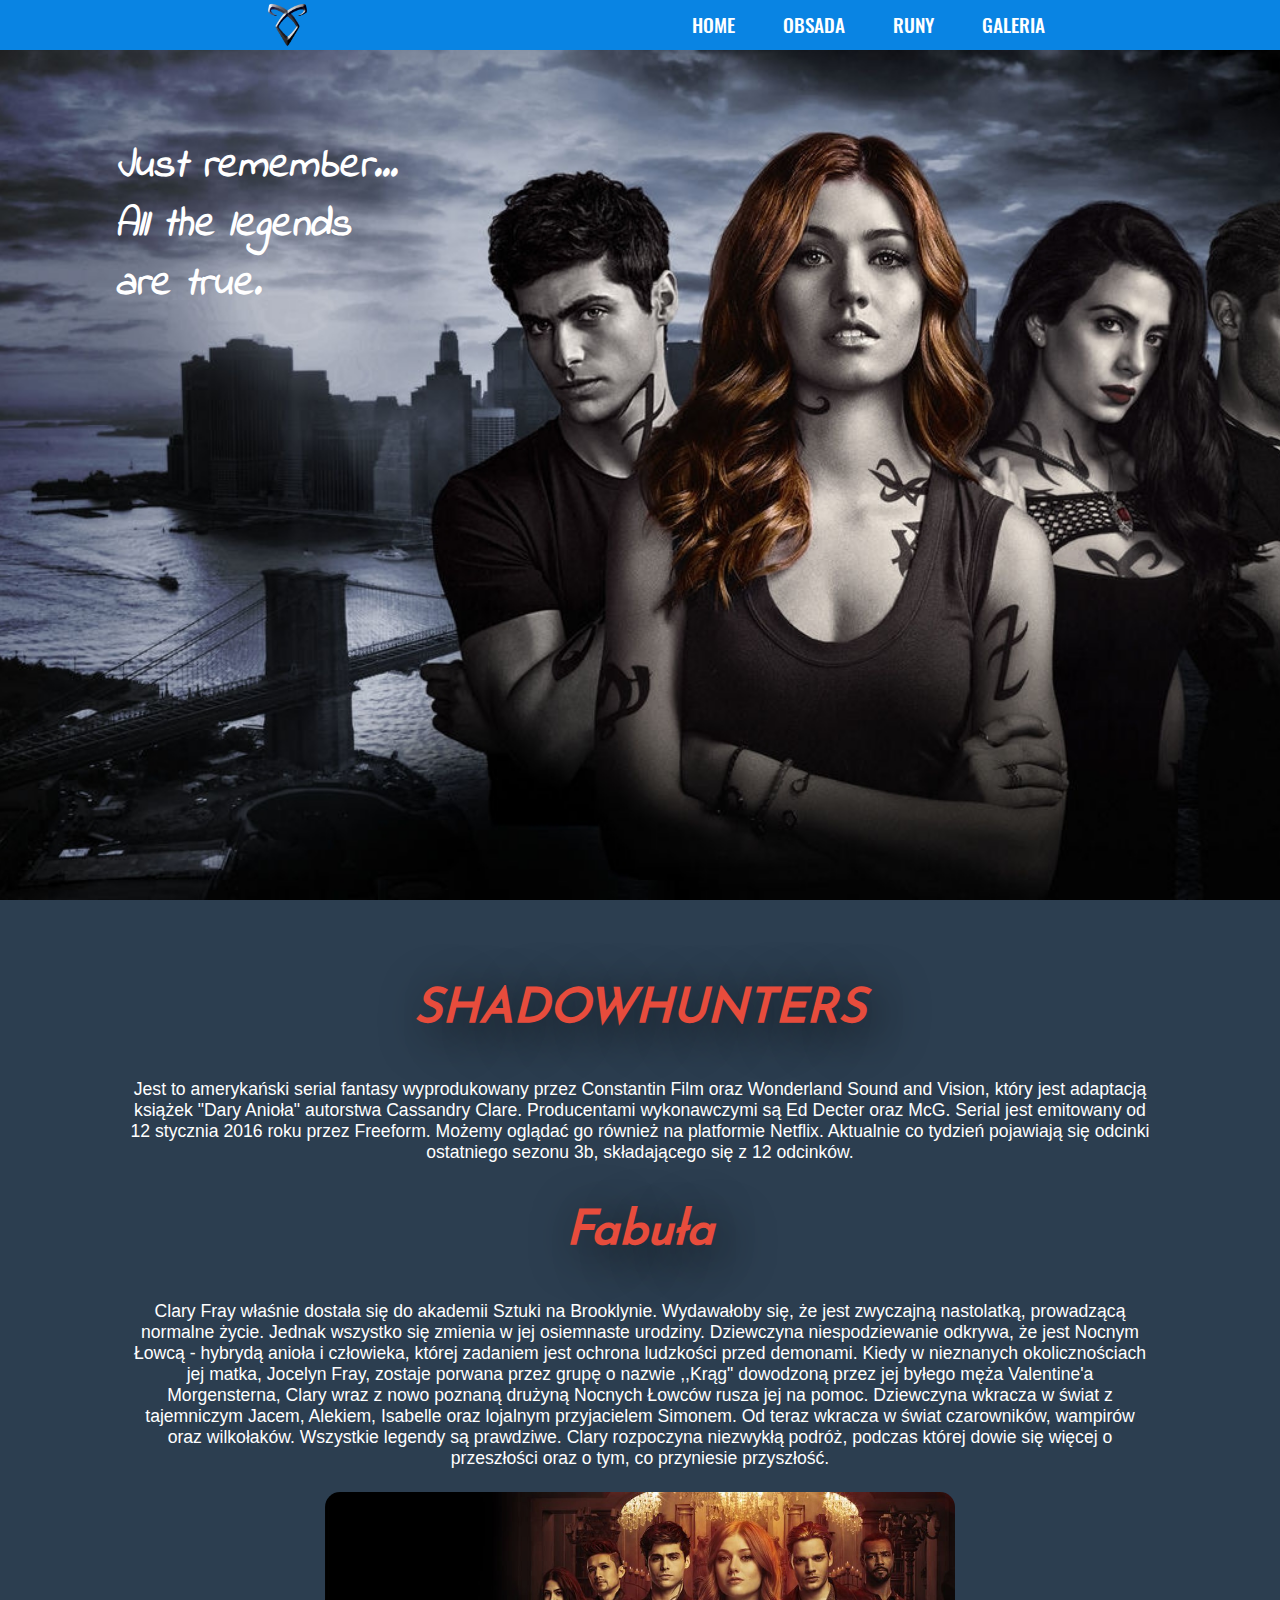
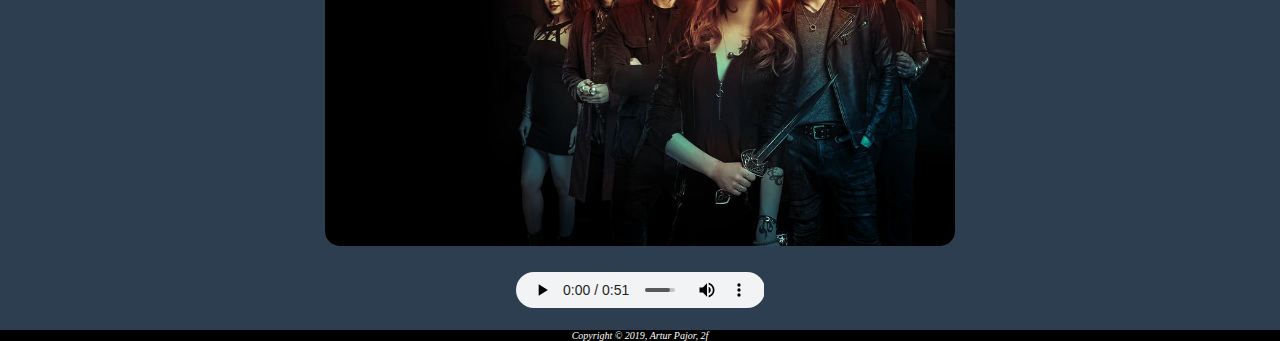
<file: index.html>
<!DOCTYPE html>
<html lang="pl-PL">
   
    <head>
        <meta charset="UTF-8"/>
        <meta name="Author" content="Artur Pajor"/>
        <title>Shadowhunters</title>
        <link rel="stylesheet" href="STYLE/style.css"/>
        <link rel="stylesheet" href="STYLE/menu.css"/>
        <meta name="viewport" content="width=device-width, user-scalable=no, initial-scale=1.0, maximum-scale=1.0, minimum-scale=1.0"/>
        <link rel="icon" href="IMG/favicon.ico"/>
        <script src="https://code.jquery.com/jquery-3.3.1.min.js"></script>
    </head>

    <body>
        <header>
            <span class="logo">
                <a href="index.html"><img src="IMG/logo.png" alt="logo"/></a>
            </span>
            <input type="checkbox" id="nav-btn" class="nav-btn"/>
            <nav>
                <ul>
                    <li><a href="index.html" onclick='unChecked()'>Home</a></li>
                    <li><a href="obsada.html" onclick='unChecked()'>Obsada</a></li>
                    <li><a href="runy.html" onclick='unChecked()'>Runy</a></li>
                    <li><a href="galeria.html" onclick='unChecked()'>Galeria</a></li>
                </ul>

            </nav>
            <label for="nav-btn" class="nav-btn-label">
                <span>
                
                </span>
            </label>
        </header>      
        
        <main>
            <section id="home">
                <h1><span>Just remember...</span> <span>All the legends</span>are true.</h1>                 
            </section>
            
            <section id="content">
                <h2>SHADOWHUNTERS</h2>
                <p class="hometekst">
                    Jest to amerykański serial fantasy wyprodukowany przez Constantin Film oraz Wonderland Sound and Vision, który jest adaptacją książek "Dary Anioła" autorstwa Cassandry Clare.
                    Producentami wykonawczymi są Ed Decter oraz McG. Serial jest emitowany od 12 stycznia 2016 roku przez Freeform. Możemy oglądać go również na platformie Netflix.
                    Aktualnie co tydzień pojawiają się odcinki ostatniego sezonu 3b, składającego się z 12 odcinków.
                </p>
                <h3>Fabuła</h3>
                <p class="hometekst">
                    Clary Fray właśnie dostała się do akademii Sztuki na Brooklynie. Wydawałoby się, że jest zwyczajną nastolatką, prowadzącą normalne życie. Jednak wszystko się zmienia w jej osiemnaste urodziny. Dziewczyna niespodziewanie odkrywa, że jest Nocnym Łowcą - hybrydą anioła i człowieka, której zadaniem jest ochrona ludzkości przed demonami. Kiedy w nieznanych okolicznościach jej matka, Jocelyn Fray, zostaje porwana przez grupę o nazwie ,,Krąg" dowodzoną przez jej byłego męża Valentine'a Morgensterna, Clary wraz z nowo poznaną drużyną Nocnych Łowców rusza jej na pomoc. Dziewczyna wkracza w świat z tajemniczym Jacem, Alekiem, Isabelle oraz lojalnym przyjacielem Simonem. Od teraz wkracza w świat czarowników, wampirów oraz wilkołaków. Wszystkie legendy są prawdziwe. Clary rozpoczyna niezwykłą podróż, podczas której dowie się więcej o przeszłości oraz o tym, co przyniesie przyszłość.
                </p>
                <figure class="homejpg"><img src="IMG/home.jpg" alt="home" class="jpghome"/></figure>
                <audio controls>
                    <source src="Audio/Audio.mp3" type='audio/mpeg'>
                </audio>
            </section>
        </main>
        
        <footer>
            <p>Copyright <span id="copy">&copy;</span> 2019, Artur Pajor, 2f</p>
        </footer>
        
<script>
    
    const navBtn = document.getElementById("nav-btn");
    
    function unChecked(){
        if(navBtn.checked==true)
        navBtn.checked = false;
    }
    
        
    
</script>
    </body>

</html>
</file>
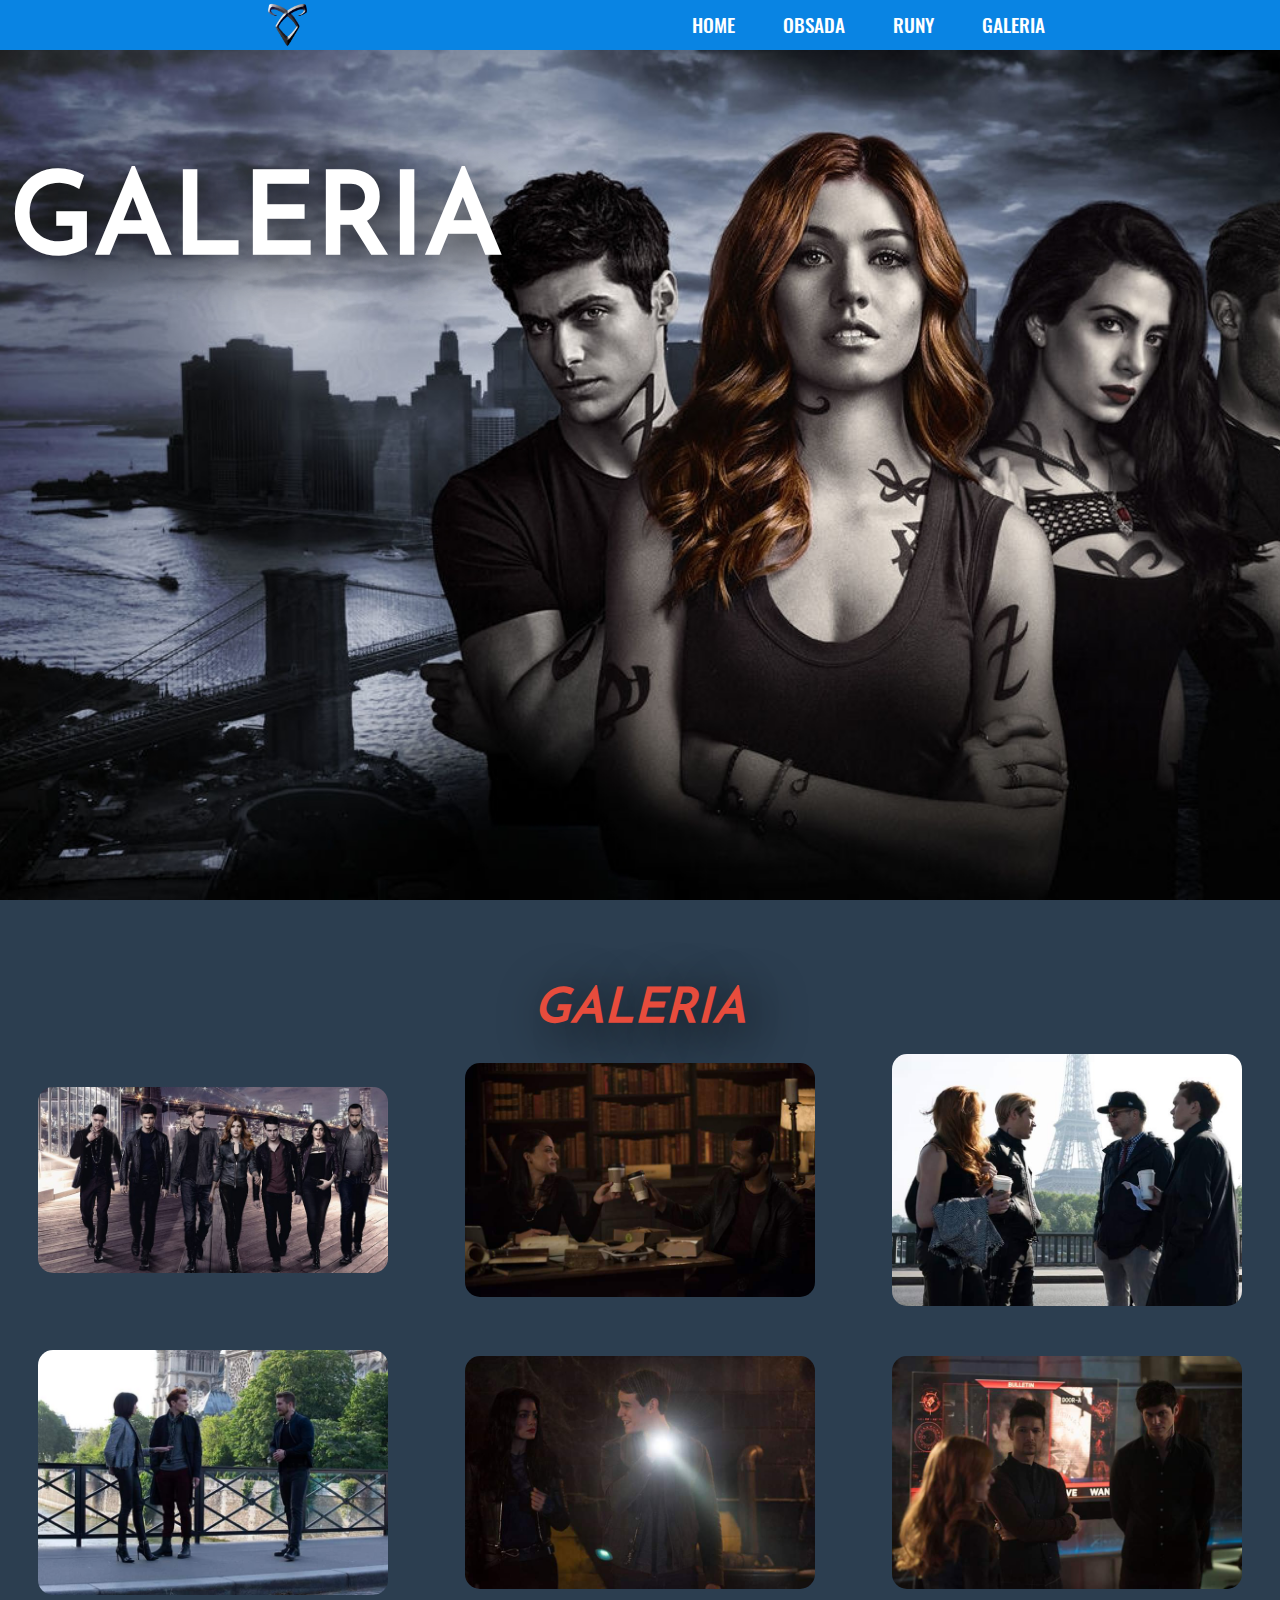
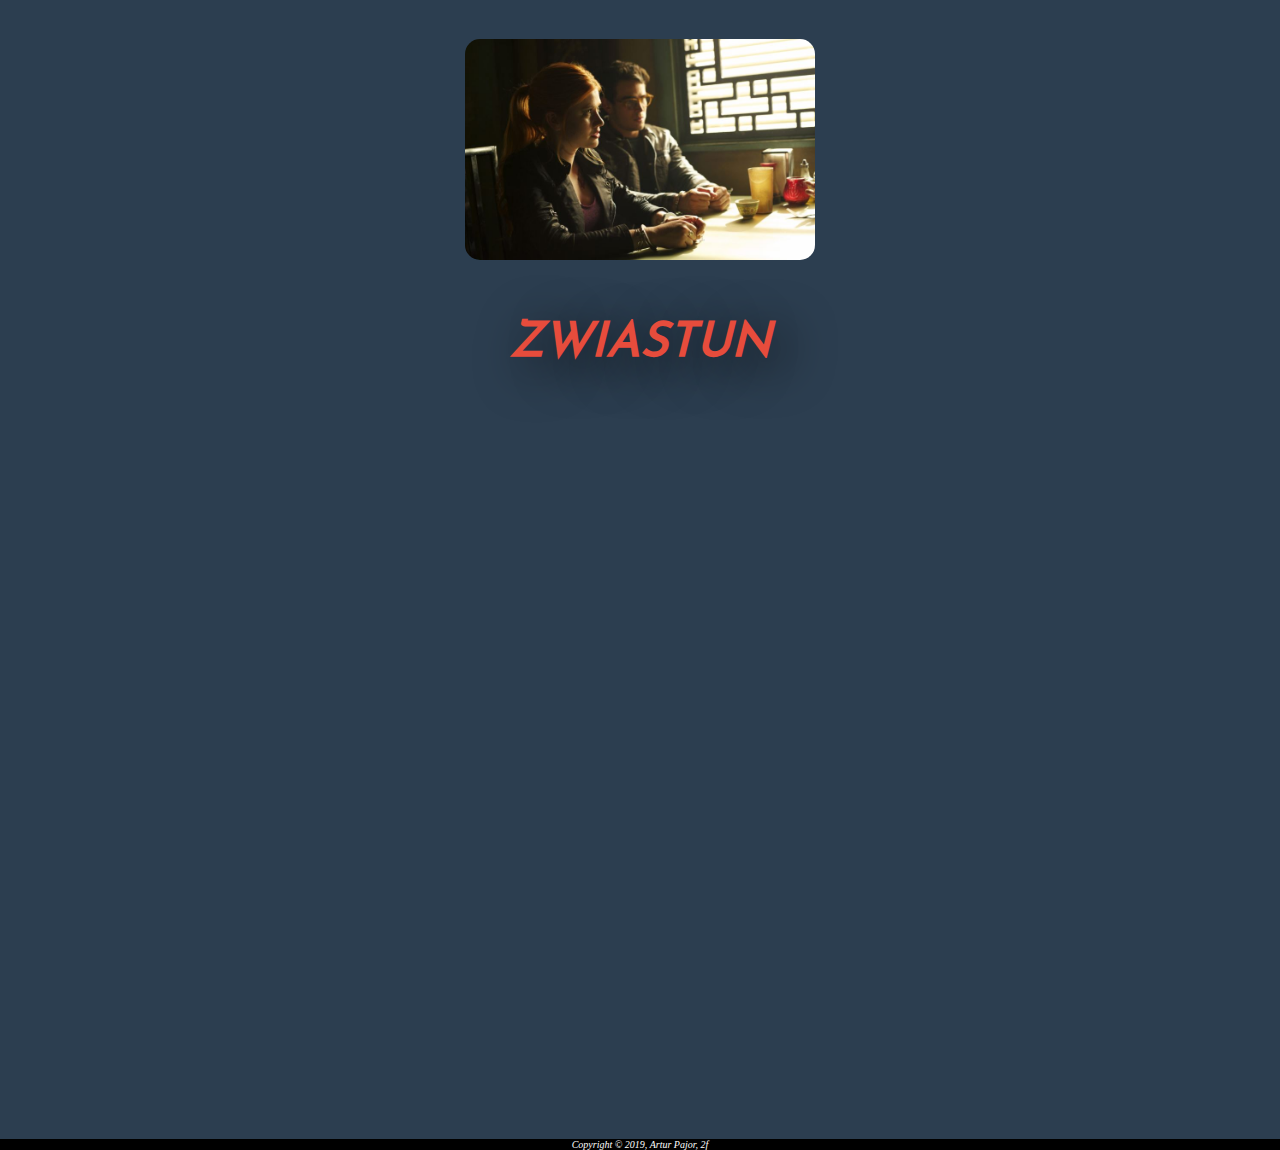
<file: galeria.html>
<!DOCTYPE html>
<html lang="pl-PL">
   
    <head>
        <meta charset="UTF-8"/>
        <meta name="Author" content="Artur Pajor"/>
        <title>Shadowhunters</title>
        <link rel="stylesheet" href="STYLE/style.css"/>
        <link rel="stylesheet" href="STYLE/menu.css"/>
        <link rel="stylesheet" href="STYLE/galeria.css"/>
        <meta name="viewport" content="width=device-width, user-scalable=no, initial-scale=1.0, maximum-scale=1.0, minimum-scale=1.0"/>
        <link rel="icon" href="IMG/favicon.ico"/>
        <script src="https://code.jquery.com/jquery-3.3.1.min.js"></script>
    </head>

    <body>
        <header>
            <span class="logo">
                <a href="index.html"><img src="IMG/logo.png" alt="logo"/></a>
            </span>
            <input type="checkbox" id="nav-btn" class="nav-btn"/>
            <nav>
                <ul>
                    <li><a href="index.html" onclick='unChecked()'>Home</a></li>
                    <li><a href="obsada.html" onclick='unChecked()'>Obsada</a></li>
                    <li><a href="runy.html" onclick='unChecked()'>Runy</a></li>
                    <li><a href="galeria.html" onclick='unChecked()'>Galeria</a></li>
                </ul>

            </nav>
            <label for="nav-btn" class="nav-btn-label">
                <span>
                
                </span>
            </label>
        </header>      
        
        <main>
            <section id="home">
                <h2>GALERIA</h2>
            </section>
            
            <section id="content">
                <h2>GALERIA</h2>
                <article class="gallery">
                        <figure><img src="IMG/galeria1.jpg" alt="gal1"/></figure>
                        <figure><img src="IMG/galeria2.jpg" alt="gal2"/></figure>
                        <figure><img src="IMG/galeria3.jpg" alt="gal3"/></figure>
                        <figure><img src="IMG/galeria4.jpg" alt="gal4"/></figure>
                        <figure><img src="IMG/galeria5.jpg" alt="gal5"/></figure>
                        <figure><img src="IMG/galeria6.jpg" alt="gal6"/></figure>
                        <figure><img src="IMG/galeria7.JPG" alt="gal7"/></figure>
                </article>
                
                <article id="film">
                    <h2>ZWIASTUN</h2>
                    <iframe width="560" height="315" src="https://www.youtube.com/embed/nA6nGwUwLt4" frameborder="0" allow="accelerometer; autoplay; encrypted-media; gyroscope; picture-in-picture" allowfullscreen></iframe>
                </article>
            </section>
        </main>
        
        <footer>
            <p>Copyright <span id="copy">&copy;</span> 2019, Artur Pajor, 2f</p>
        </footer>
        
<script>
    
    const navBtn = document.getElementById("nav-btn");
    
    function unChecked(){
        if(navBtn.checked==true)
        navBtn.checked = false;
    }
    
    
</script>
    </body>

</html>
</file>
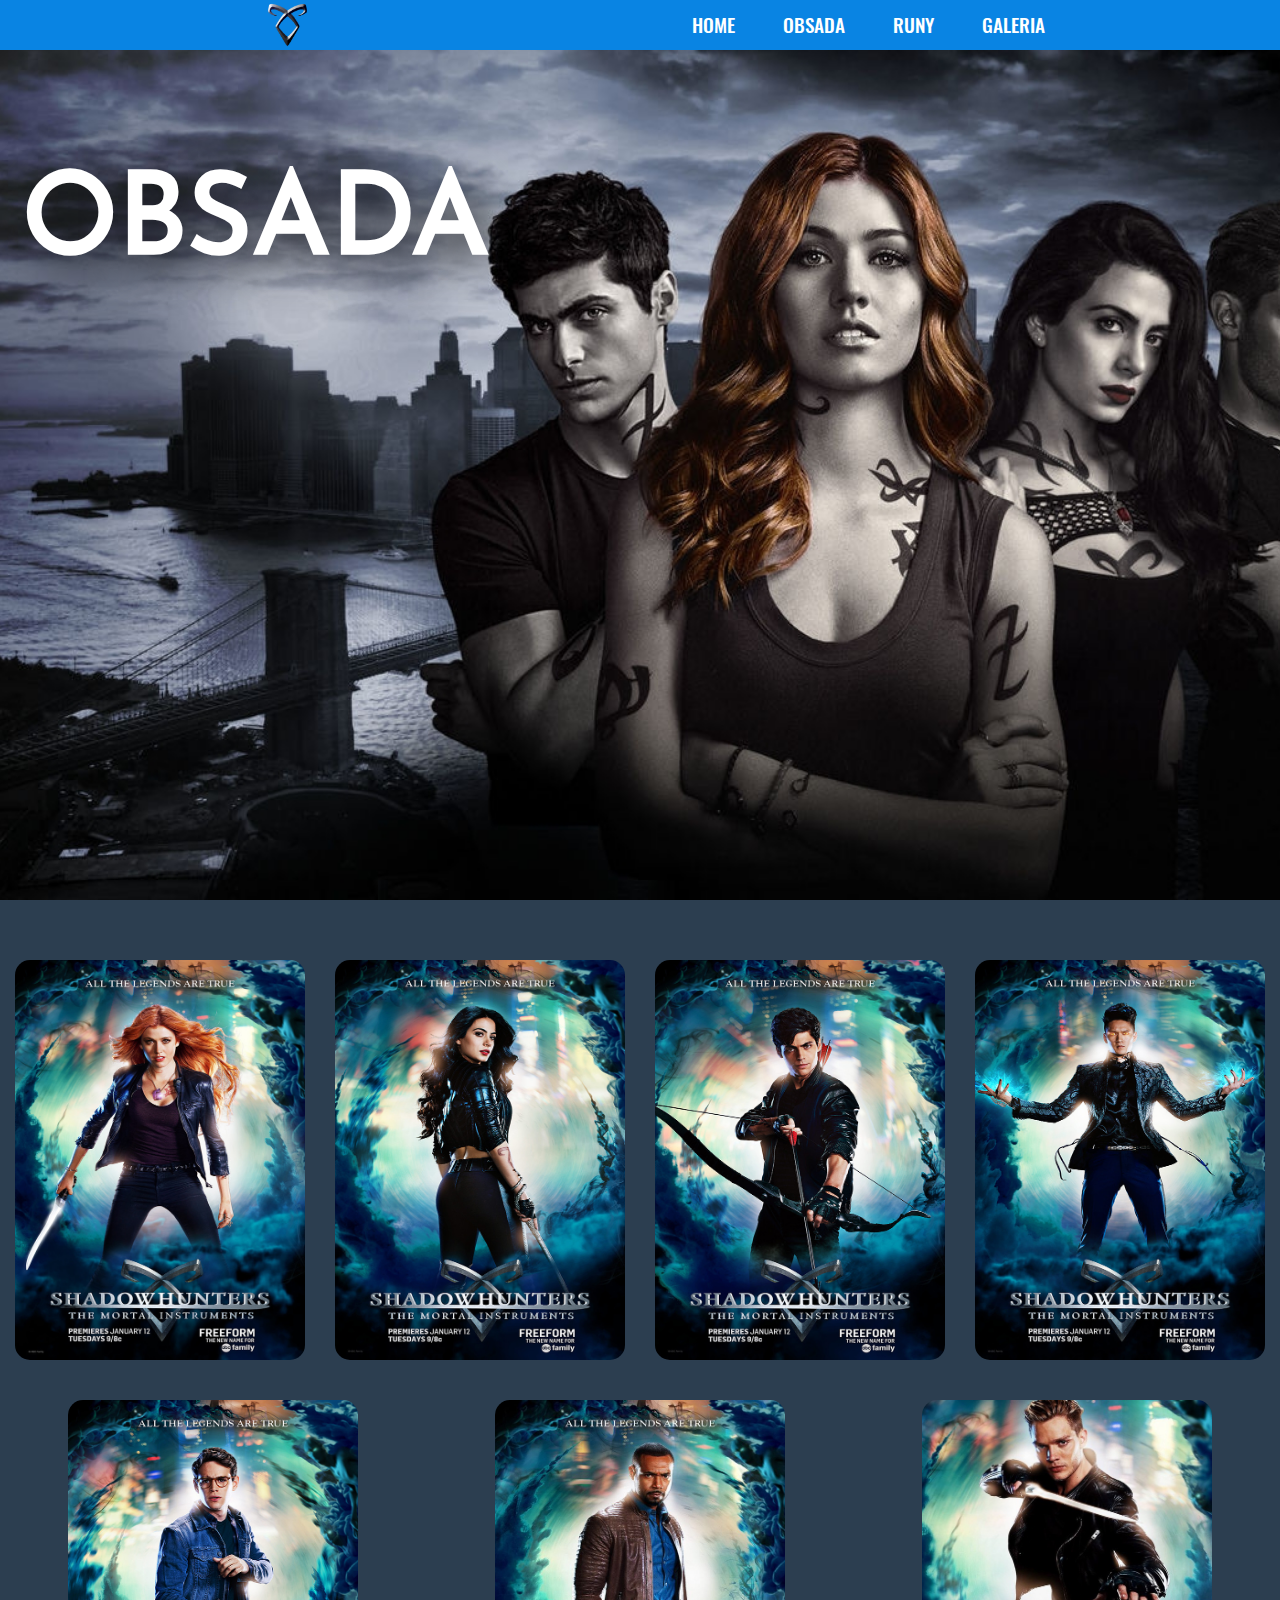
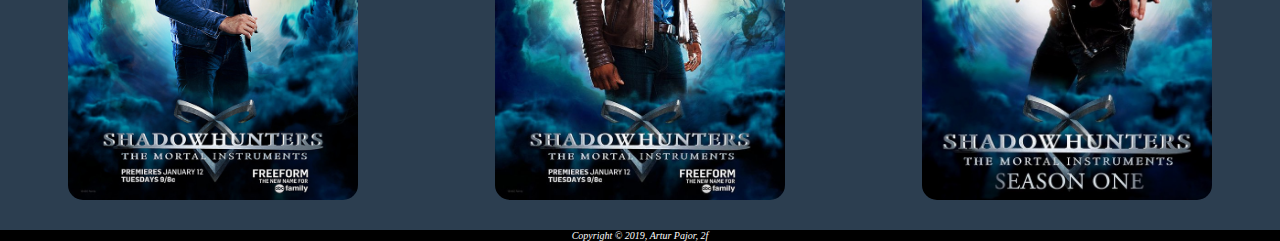
<file: obsada.html>
<!DOCTYPE html>
<html lang="pl-PL">
   
    <head>
        <meta charset="UTF-8"/>
        <meta name="Author" content="Artur Pajor"/>
        <title>Shadowhunters</title>
        <link rel="stylesheet" href="STYLE/style.css"/>
        <link rel="stylesheet" href="STYLE/menu.css"/>
        <link rel="stylesheet" href="STYLE/obsada.css"/>
        <meta name="viewport" content="width=device-width, user-scalable=no, initial-scale=1.0, maximum-scale=1.0, minimum-scale=1.0"/>
        <link rel="icon" href="IMG/favicon.ico"/>
        <script src="https://code.jquery.com/jquery-3.3.1.min.js"></script>
    </head>

    <body>
        <header>
            <span class="logo">
                <a href="index.html"><img src="IMG/logo.png" alt="logo"/></a>
            </span>
            <input type="checkbox" id="nav-btn" class="nav-btn"/>
            <nav>
                <ul>
                    <li><a href="index.html" onclick='unChecked()'>Home</a></li>
                    <li><a href="obsada.html" onclick='unChecked()'>Obsada</a></li>
                    <li><a href="runy.html" onclick='unChecked()'>Runy</a></li>
                    <li><a href="galeria.html" onclick='unChecked()'>Galeria</a></li>
                </ul>

            </nav>
            <label for="nav-btn" class="nav-btn-label">
                <span>
                
                </span>
            </label>
        </header>      
        
        <main>
            <section id="home">
                <h2>OBSADA</h2>
            </section>
            
            <section id="content">
                <div class="gallery">
                    <figure><img src="IMG/clary.jpg" alt="Clary"/><figcaption>Clary Fray - Katherine McNamara</figcaption></figure>
                    <figure><img src="IMG/issabelle.jpg" alt="Issabelle"/><figcaption>Isabelle Lighwood - Emeraude Toubia</figcaption></figure>
                    <figure><img src="IMG/alec.jpg" alt="Alec"/><figcaption>Alec Lightwood - Matthew Daddario</figcaption></figure>
                    <figure><img src="IMG/magnus.jpg" alt="Magnus"/><figcaption>Magnus Bane - Harry Shum Jr.</figcaption></figure>
                    <figure><img src="IMG/simon.jpg" alt="Simon"/><figcaption>Simon Lewis - Alberto Rosende</figcaption></figure>
                    <figure><img src="IMG/luke.jpg" alt="Luke"/><figcaption>Luke Garroway - Isaiah Mustafa</figcaption></figure>
                    <figure><img src="IMG/jace.jpg" alt="Jace"/><figcaption>Jace Wayland - Dominic Sherwood</figcaption></figure>
                </div>
            </section>
        </main>
        
        <footer>
            <p>Copyright <span id="copy">&copy;</span> 2019, Artur Pajor, 2f</p>
        </footer>
        
<script>
    
    const navBtn = document.getElementById("nav-btn");
    
    function unChecked(){
        if(navBtn.checked==true)
        navBtn.checked = false;
    }
    
    
</script>
    </body>

</html>
</file>
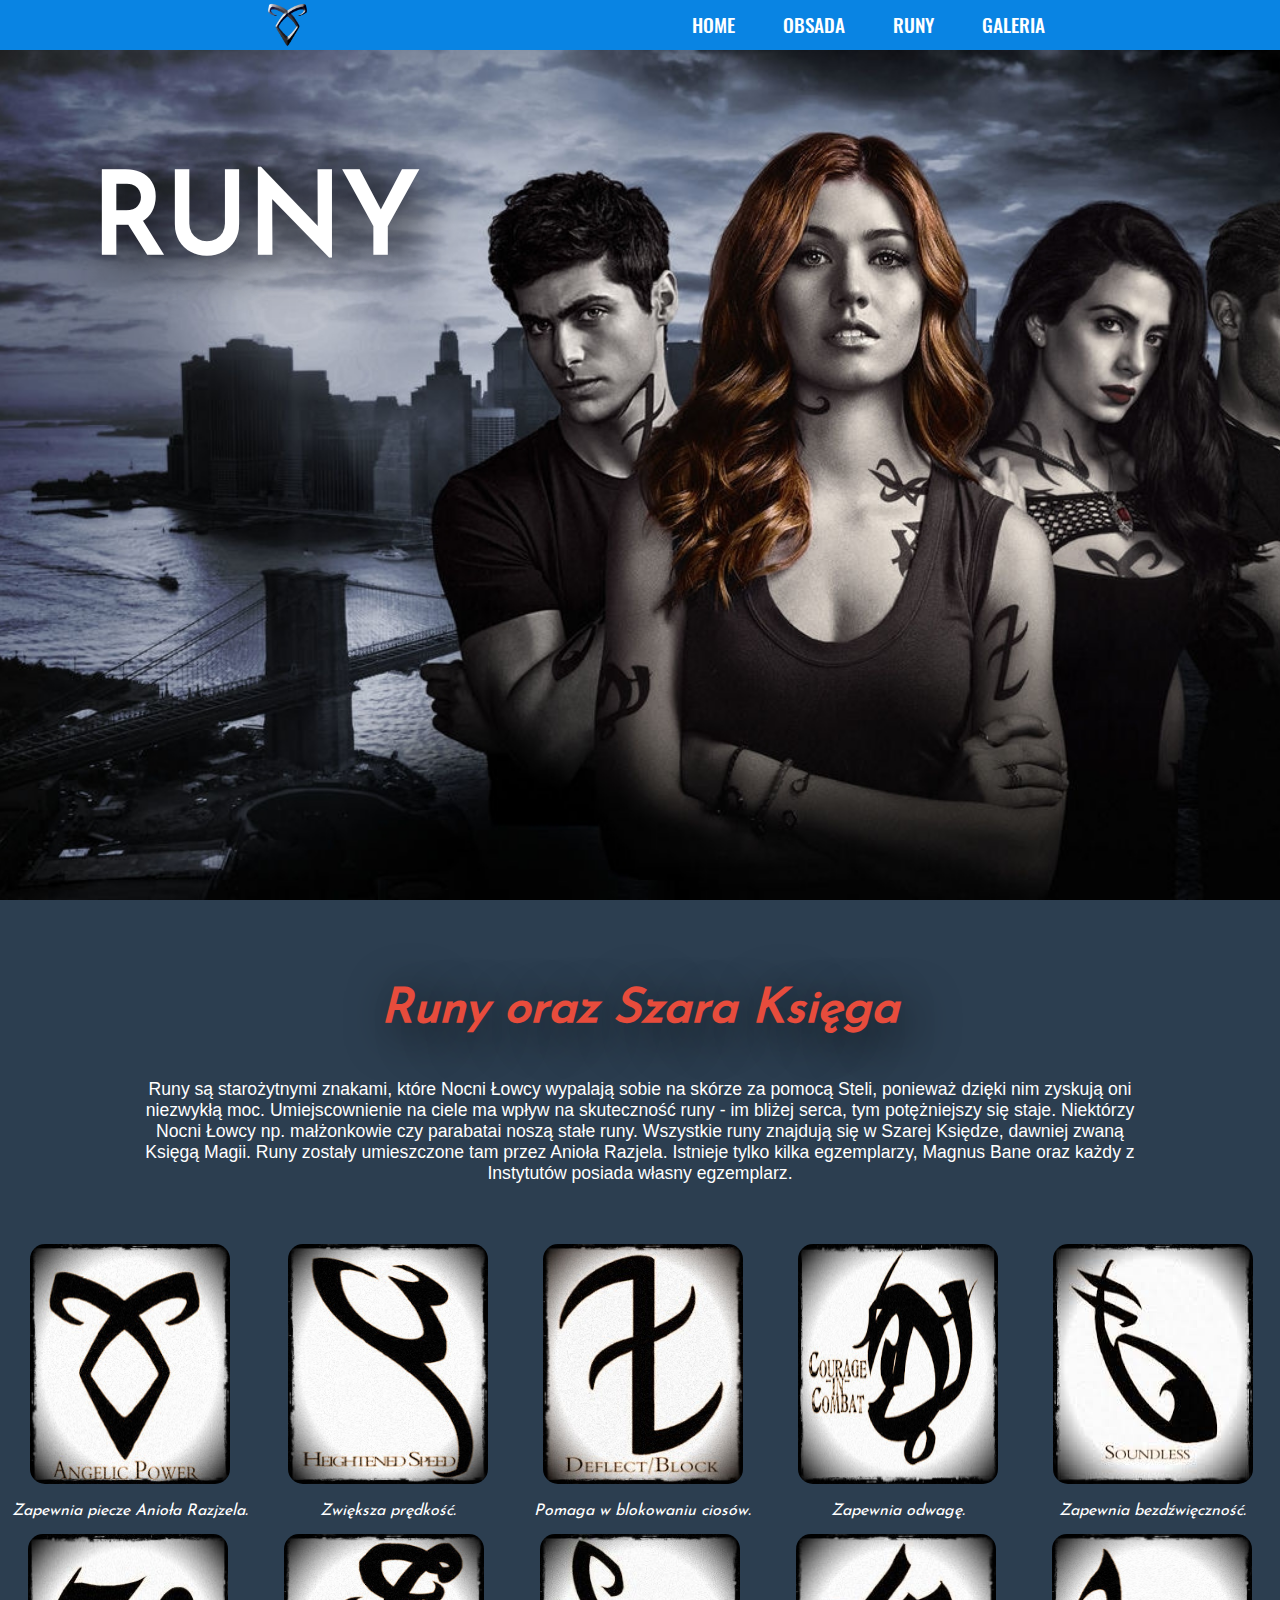
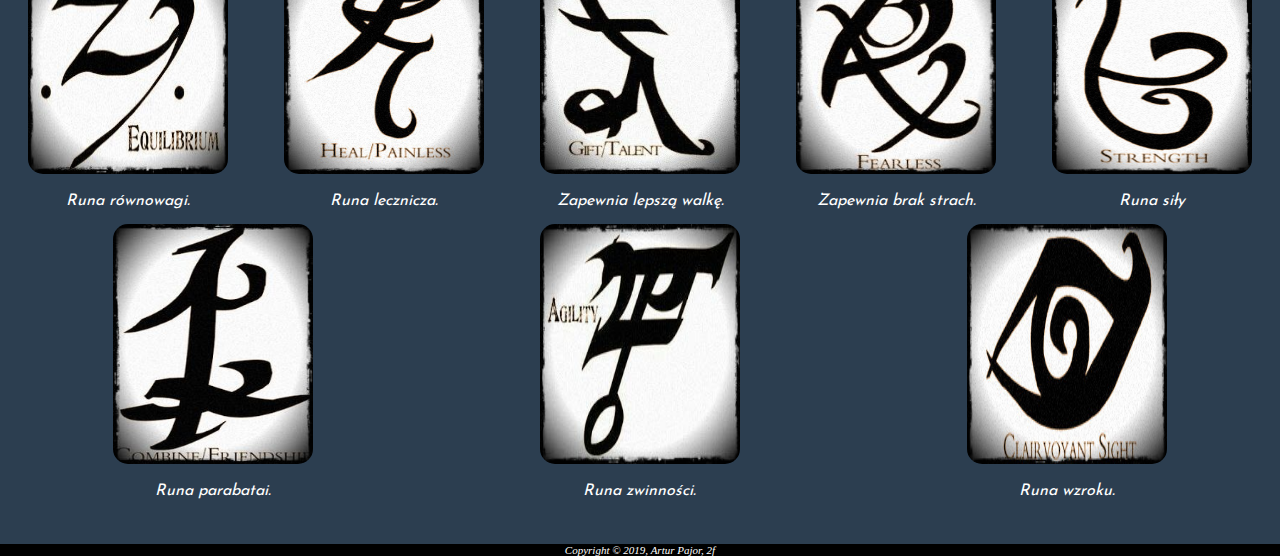
<file: runy.html>
<!DOCTYPE html>
<html lang="pl-PL">
   
    <head>
        <meta charset="UTF-8"/>
        <meta name="Author" content="Artur Pajor"/>
        <title>Shadowhunters</title>
        <link rel="stylesheet" href="STYLE/style.css"/>
        <link rel="stylesheet" href="STYLE/menu.css"/>
        <link rel="stylesheet" href="STYLE/runy.css"/>
        <meta name="viewport" content="width=device-width, user-scalable=no, initial-scale=1.0, maximum-scale=1.0, minimum-scale=1.0"/>
        <link rel="icon" href="IMG/favicon.ico"/>
        <script src="https://code.jquery.com/jquery-3.3.1.min.js"></script>
    </head>

    <body>
        <header>
            <span class="logo">
                <a href="index.html"><img src="IMG/logo.png" alt="logo"/></a>
            </span>
            <input type="checkbox" id="nav-btn" class="nav-btn"/>
            <nav>
                <ul>
                    <li><a href="index.html" onclick='unChecked()'>Home</a></li>
                    <li><a href="obsada.html" onclick='unChecked()'>Obsada</a></li>
                    <li><a href="runy.html" onclick='unChecked()'>Runy</a></li>
                    <li><a href="galeria.html" onclick='unChecked()'>Galeria</a></li>
                </ul>

            </nav>
            <label for="nav-btn" class="nav-btn-label">
                <span>
                
                </span>
            </label>
        </header>      
        
        <main>
            <section id="home">
                <h2>RUNY</h2>
            </section>
            
            <section id="content">
                <h2>Runy oraz Szara Księga</h2>
                <p>
                    Runy są starożytnymi znakami, które Nocni Łowcy wypalają sobie na skórze za pomocą Steli, ponieważ dzięki nim zyskują oni niezwykłą moc.
                    Umiejscownienie na ciele ma wpływ na skuteczność runy - im bliżej serca, tym potężniejszy się staje. Niektórzy Nocni Łowcy np. małżonkowie
                    czy parabatai noszą stałe runy.
                    Wszystkie runy znajdują się w Szarej Księdze, dawniej zwaną Księgą Magii. Runy zostały umieszczone tam przez Anioła Razjela.
                    Istnieje tylko kilka egzemplarzy, Magnus Bane oraz każdy z Instytutów posiada własny egzemplarz.
                </p>
                <div class="gallery">
                    <figure><img src="IMG/runa1.jpg" alt="runa1"/><figcaption>Zapewnia piecze Anioła Razjzela.</figcaption></figure>
                    <figure><img src="IMG/runa2.jpg" alt="runa2"/><figcaption>Zwiększa prędkość.</figcaption></figure>
                    <figure><img src="IMG/runa3.jpg" alt="runa3"/><figcaption>Pomaga w blokowaniu ciosów.</figcaption></figure>
                    <figure><img src="IMG/runa4.jpg" alt="runa4"/><figcaption>Zapewnia odwagę.</figcaption></figure>
                    <figure><img src="IMG/runa5.jpg" alt="runa5"/><figcaption>Zapewnia bezdźwięczność.</figcaption></figure>
                    <figure><img src="IMG/runa6.jpg" alt="runa6"/><figcaption>Runa równowagi.</figcaption></figure>
                    <figure><img src="IMG/runa7.jpg" alt="runa7"/><figcaption>Runa lecznicza.</figcaption></figure>
                    <figure><img src="IMG/runa8.jpg" alt="runa8"/><figcaption>Zapewnia lepszą walkę.</figcaption></figure>
                    <figure><img src="IMG/runa9.jpg" alt="runa9"/><figcaption>Zapewnia brak strach.</figcaption></figure>
                    <figure><img src="IMG/runa10.jpg" alt="runa10"/><figcaption>Runa siły</figcaption></figure>
                    <figure><img src="IMG/runa11.jpg" alt="runa11"/><figcaption>Runa parabatai.</figcaption></figure>
                    <figure><img src="IMG/runa12.jpg" alt="runa12"/><figcaption>Runa zwinności.</figcaption></figure>
                    <figure><img src="IMG/runa13.jpg" alt="runa13"/><figcaption>Runa wzroku.</figcaption></figure>
                </div>
            </section>
        </main>
        
        <footer>
            <p>Copyright <span id="copy">&copy;</span> 2019, Artur Pajor, 2f</p>
        </footer>
        
<script>
    
    const navBtn = document.getElementById("nav-btn");
    
    function unChecked(){
        if(navBtn.checked==true)
        navBtn.checked = false;
    }
   
    
</script>
    </body>

</html>
</file>
<file: STYLE/style.css>
html{
    scroll-behavior: smooth;
}

*{
    padding: 0;
    margin: 0 auto;
    box-sizing: border-box;
}

@font-face{
    font-family: 'IndieFlower';
    src: url("FONTY/IndieFlower.ttf");
}

@font-face{
    font-family: ('RobotoCondensed');
    src: url("FONTY/RobotoCondensed-Regular.ttf");
}

@font-face{
    font-family: 'JosefinSans';
    src: url("FONTY/JosefinSans-Regular.ttf");
}

body{
    
}

@media screen and (min-width: 1025px){
    
    main #home h1{
        top: 25%;
        left: 20%;
        transform: translate(-50%, -50%);
        font-size: 250%;
    }
    
    main #home h1 span::after{
        content: '\A';
        white-space: pre;
    }
    
    #home h2{
        font-size: 700%;
        top: 25%;
        left: 20%;
        transform: translate(-50%, -50%);
    }
    
    #content h2{
        font-size: 300%;
    }
    
    #content h3{
        font-size: 300%;
    }
    
    .hometekst{
        font-size: 110%;
    }
    
    .jpghome{
        width: 70vh;
    }
    
    audio{
        padding-bottom: 2vh;
        padding-right: 2%;
        padding-left: 2%;
    }
    
}


@media screen and (max-width: 1024px){
    main #home h1{
        top: 85%;
        left: 70%;
        transform: translate(-50%, -50%);
        width: 55%;
    }
    
    #home h2{
        font-size: 260%;
        top: 80%;
        left: 72.5%;
        transform: translate(-50%, -50%);
    }
    
    #content h2{
        font-size: 180%;
    }
    
    #content h3{
        font-size: 180%;
    }
    
    .hometekst{
        font-size: 70%;
    }
    
    .jpghome{
        width: 45vh;
    }
    
    audio{
        display: none;
    }
}


main #home{
    background: url("IMG/stronaglowna.jpg");
    background-repeat: no-repeat;
    background-size: cover;
    background-position: 60%; 
    position: fixed;
    top: 0;
    bottom: 0;
    height: 100vh;
    width: 100%;
    z-index: 1;
}

#home h1{
    position: absolute;
    color: white;
    font-family: 'IndieFlower';
    font-style: italic;
}

#home h2{
    position: absolute;
    color: white;
    font-family: 'JosefinSans', sans-serif;
    text-shadow: 10px 10px 50px black;
}

main #content{
    z-index: 2;
    background-color: #2c3e50; 
    margin-top: 100vh;
    padding-top: 50px; 
    position: relative;
    height: auto;
    width: 100%;
    text-align: center;
}

.homejpg{
    padding-top: 2.5vh;
    padding-bottom: 2.5vh;
}

.jpghome{
    height: auto;
    border-radius: 15px;
}

#content h2{
    color: #e74c3c;
    padding-top: 4vh;
    font-family: 'JosefinSans', sans-serif;
    font-style: italic;
    text-shadow: 10px 10px 50px black;
    text-align: center;
}

#content h3{
    color: #e74c3c;
    padding-top: 5vh;
    font-family: 'JosefinSans', sans-serif;
    font-style: italic;
    text-shadow: 10px 10px 50px black;
    text-align: center;
}

#content p{
    color: white;
    font-family: 'RobotoCondensed', sans-serif;
    padding-top: 5vh;
    text-align: center;
    margin-left: 10%;
    margin-right: 10%;
}

footer{
    background-color: black;
    z-index: 99;
    position: relative;
    color: white;
    text-align: center;
    font-style: italic;
    font-size: 10px;
}
</file>
<file: STYLE/menu.css>
@font-face{
    font-family: 'Oswald';
    src: url("FONTY/Oswald-Regular.ttf");
}

header{
    background: #0984E3;
    text-align: center;
    position: fixed;
    width: 100%;
    z-index: 999;
    top: 0;
    bottom: 0;
    height: 50px;
}
.logo{
    display: flex;
    align-items: center;
    justify-content: center;
    font-size: 25px;
    height: 50px;
    font-weight: 700;
    color: white;
}
.logo img{
    margin: 5px 5px;
    height: 50px;
    margin-top: 10px;
}
.nav-btn{
    display: none !important;
}
.nav-btn-label{
    position: absolute;
    top: 0;
    left: 0;
    margin-left: 1em;
    height: 100%;
    display: flex;
    align-items: center;
    cursor: pointer;
}
.nav-btn-label span{
    transition: .1s ease;
}
.nav-btn-label span,
.nav-btn-label span::before,
.nav-btn-label span::after{
    display: block;
    background: white;
    height: 2px;
    width: 2em;
    border-radius: 2px;
    position: relative;
}
.nav-btn-label span::before,
.nav-btn-label span::after{
    content: "";
    position: absolute;
    transition: transform .3s ease;
}
.nav-btn-label span::before{
    bottom: 7px;
}
.nav-btn-label span::after{
    top: 7px;
}
.nav-btn:checked ~ .nav-btn-label span{
    
    background: none;
    margin: auto;
}
.nav-btn:checked ~ .nav-btn-label span::before{
    transform: translateY(7px) rotate(45deg);

}
.nav-btn:checked ~ .nav-btn-label span::after{
    transform: translateY(-7px) rotate(-45deg);
}
nav{
    position: absolute;
    text-align: left;
    top: 100%;
    left: 0%;
    background: #0984E3;
    width: 100%;
    transform: scale(1,0);
    transform-origin: top;
    transition: transform .4s ease-in-out;
}
nav ul{
    margin: 0;
    padding: 0;
    list-style: none;
    
    
}
nav li{
    margin-bottom: 1em;
}
nav a{
    color: white;
    font-family: 'Oswald';
    line-height: 50px;
    text-decoration: none;
    font-size: 1.2rem;
    text-transform: uppercase;
    opacity: 0;
    transition: opacity .15s ease-in-out;

}
nav a:hover{
    color: #48dbfb;
    
}
.nav-btn:checked ~ nav{
    transform: scale(1,1);
}
.nav-btn:checked ~ nav a{
    opacity: 1;
    transition: opacity .25s ease-in-out .25s;
}

.home-box{
    width: 90%;
    margin: auto auto;
    height: 80%;
    top: calc(50% + 25px);
    left: 50%;
    max-height: 1000px;
    max-width: 1000px;
    transform: translate(-50%,-50%);
    display: grid;
    position: absolute;
    grid-template-columns: 1fr 1fr 1fr;
    grid-template-rows: 1fr 1fr 1fr;
    grid-gap: 1em;
}

.home-div{
    background: rgba(0,0,0,.7);
    border-radius: .5em;
    padding: 1em;
   
}

#home-div1{
    grid-column: 1/4;
    background-position: center;
    background-repeat: no-repeat;
    background-size: cover;
}

#home-div2{
    grid-column: 1/3;
}
#home-div3{
    grid-row: 2/4;
    grid-column: 3/4;
}


#home-div5{
    display: grid;
    background: transparent;
    grid-template-columns: 1fr 1fr;
    grid-template-rows: 1fr 1fr;
    grid-gap: 1em;
    padding: 0;
    
}
.miniDiv{
    background: rgba(0,0,0,.7);
    border-radius: .5em;
    padding: 1em;
    
}

@media screen and (min-width: 1025px){
    .nav-btn-label{
        display: none;
    }

    header{
        display: grid;
        grid-template-columns: 1fr auto minmax(600px, 3fr) 1fr;
    }

    .logo{
        grid-column: 2 / 3;
    }
    nav{
        all: unset;
        grid-column: 3 / 4;
        display: flex;
        justify-content: flex-end;
        align-items: center;
    }
    nav ul{
        display: flex;
        justify-content: flex-end;
    }

    nav li{
        margin-left: 3em;
        margin-bottom: 0;
    }
    nav a{
        opacity: 1;
        position: relative;
    }

    nav a::before{
        content: "";
        display: block;
        height: 5px;
        background: #48dbfb;
        position: absolute;
        top: -0.75em;
        left: 0;
        right: 0;
        transform: scale(0,1);
        transition: transform ease-in-out .25s;
        color: red;
    }
    nav a:hover::before{
        transform: scale(1,1);
    }
    
    main #home h1{
        top: 25%;
        left: 20%;
        transform: translate(-50%, -50%);
        font-size: 250%;
    }
    
    main #home h1 span::after{
        content: '\A';
        white-space: pre;
    }
    

}


@media screen and (max-width: 1024px){
    nav{
        position: absolute;
        text-align: center;
        top: 100%;
        left: 0%;
        height: calc(100vh - 50px);
        background: #0984E3;
        width: 100%;
        transform: scale(1,0);
        transform-origin: top;
        display: flex;
        align-items: center;
        justify-content: center;
        transition: transform .4s ease-in-out;
    }

    nav ul{      
        align-items: center;
        width: 100%;
        height: 400px;
        padding-top: 50px;
    }
    nav a{
        width: 100%;
        display: block;
        height: 50px;
    }
    
    
    .home-box{

    grid-template-columns: 1fr 1fr;
    grid-template-rows: 1fr 1fr 1fr 1fr;
    grid-gap: .75em;
    width: 95%;
    }

    .home-div{
        
        border-radius: .5em;
        padding: 1em;

    }

    #home-div1, #home-div2{
        grid-column: 1/3;
    }

    #home-div3{
        grid-row: 3/5;
        grid-column: 2/3;
    }


    #home-div5{
        display: grid;
        background: transparent;
        grid-template-columns: 1fr 1fr;
        grid-template-rows: 1fr 1fr;
        grid-gap: .75em;
        padding: 0;
    }
    .miniDiv{
    
        border-radius: .5em;
        padding: 1em;

    }
    
    main #home h1{
        top: 85%;
        left: 70%;
        transform: translate(-50%, -50%);
        width: 55%;
    }
}
</file>
<file: STYLE/galeria.css>
@media screen and (min-width: 1025px){
    
    #content figure img{
        width: 350px;
        height: auto;
        margin: 20px; 
    }
    
    iframe{
        width: 75%;
        height: 75vh;
    }
    
    #film{
        height: 95vh;
    }
}

@media screen and (max-width: 1024px){
    
    #content figure img{
        width: 150px;
        height: auto;
        margin: 10px; 
    }
    
    iframe{
        width: 75%;
        height: 35vh;
    }
    
    #film{
        height: 65vh;
    }
}

@media screen and (min-width: 319px) and (max-width: 359px){
    #content figure img{
        width: 140px;
        height: auto;
        margin: 10px; 
    }
    
    iframe{
        width: 75%;
        height: 35vh;
    }
    
    #film{
        height: 65vh;
    }
    
}

main #content{
    height: auto;
}

img{
    border-radius: 15px;
}

figure:hover img{
    position: relative;
    z-index: 1;
    transform: scale(1.1);
    transition: 0.5s all;
    cursor: pointer;
}

.gallery{
    width: 100%;
    height: auto;
    display: flex;
    align-items: center;
    justify-content: center;
    flex-wrap: wrap;
    overflow: hidden;
}

#film{
    position: relative;
}

iframe{
    position: relative;
    margin-top: 5vh;
    border-radius: 15px;
    
}

#content p{
    padding-top: 0;
    font-style: italic;
}
</file>
<file: STYLE/obsada.css>
@font-face{
    font-family: 'JosefinSans';
    src: url("FONTY/JosefinSans-Regular.ttf");
}

main #content{
    height: auto;
}

.gallery{
    width: 100%;
    height: auto;
    display: flex;
    align-items: center;
    justify-content: center;
    flex-wrap: wrap;
    overflow: hidden;
}

img{
    border-radius: 15px;
}

figcaption{
    color: white;
    font-family: 'JosefinSans', sans-serif;
    font-style: italic;
    visibility: hidden;
}

figure:hover figcaption{
    visibility: visible;
}

figure:hover{
    cursor: pointer;
}

figure:hover img{
    position: relative;
    z-index: 1;
    transform: scale(1.025);
    transition: 0.5s all;
}

@media screen and (min-width: 1025px){
    
    #content figure img{
        width: 350px;
        height: 490px;
        margin: 20px; 
    }
    
}

@media screen and (max-width: 1500px){
    #content figure img{
        width: 290px;
        height: 400px;
        margin: 10px; 
    }
}


@media screen and (max-width: 1024px){
    
   #content figure img{
        width: 53%;
        height: 40vh;
        margin: 10px; 
    }
    
    figcaption{
        font-size: 70%;
    }
}
</file>
<file: STYLE/runy.css>
@media screen and (min-width: 1025px){
    
    p{
        font-size: 110%;
    }
    
    #content figure img{
        width: 250px;
        height: 320px;
        margin: 20px; 
    }
}

@media screen and (max-width: 1024px){
    
    #content figure img{
        width: 130px;
        height: 20vh;
        margin: 20px; 
    }
    
    #content p{
        font-size: 80%;
    }
    
    figcaption{
        font-size: 87%;
    }
}

@media screen and (max-width: 1600px) and (min-width: 1300px){
    #content figure img{
        width: 220px;
        height: 260px;
        margin: 15px; 
    }
}

@media screen and (max-width: 1300px) and (min-width: 1250px){
    #content figure img{
        width: 200px;
        height: 240px;
        margin: 15px; 
    }
}

@media screen and (max-width: 374px){
    
    
    #content figure img{
        width: 113px;
        height: 25vh;
        margin: 10px; 
    }
    
    figcaption{
        font-size: 67%;
    }
}

.gallery{
    width: 100%;
    height: auto;
    display: flex;
    align-items: center;
    justify-content: center;
    flex-wrap: wrap;
    overflow: hidden;
    padding-top: 5vh;
    padding-bottom: 5vh;
}

main #content{
    height: auto;
}

img{
    border-radius: 15px;
}

figcaption{
    color: white;
    font-family: 'JosefinSans', sans-serif;
    font-style: italic;

}

figure:hover img{
    position: relative;
    z-index: 1;
    transform: scale(1.1);
    cursor: pointer;
    transition: 0.5s all;
}
</file>
